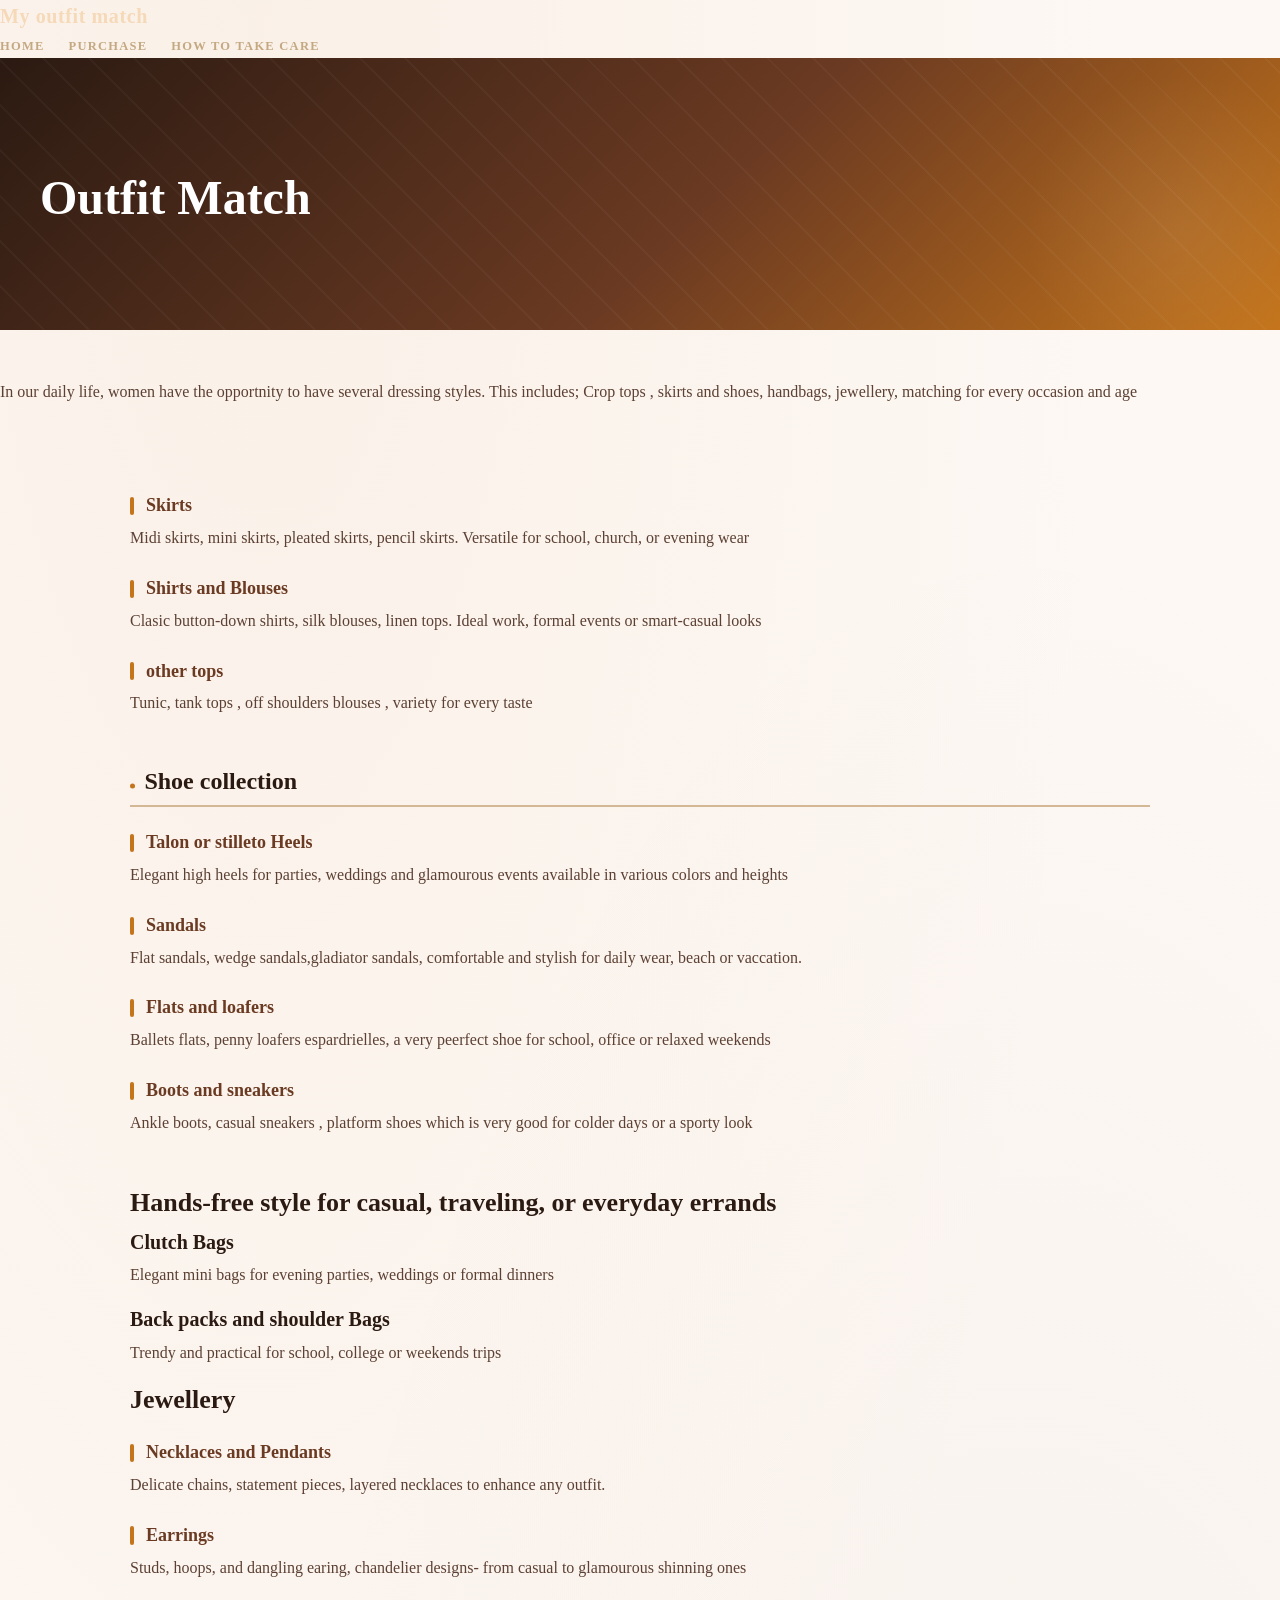
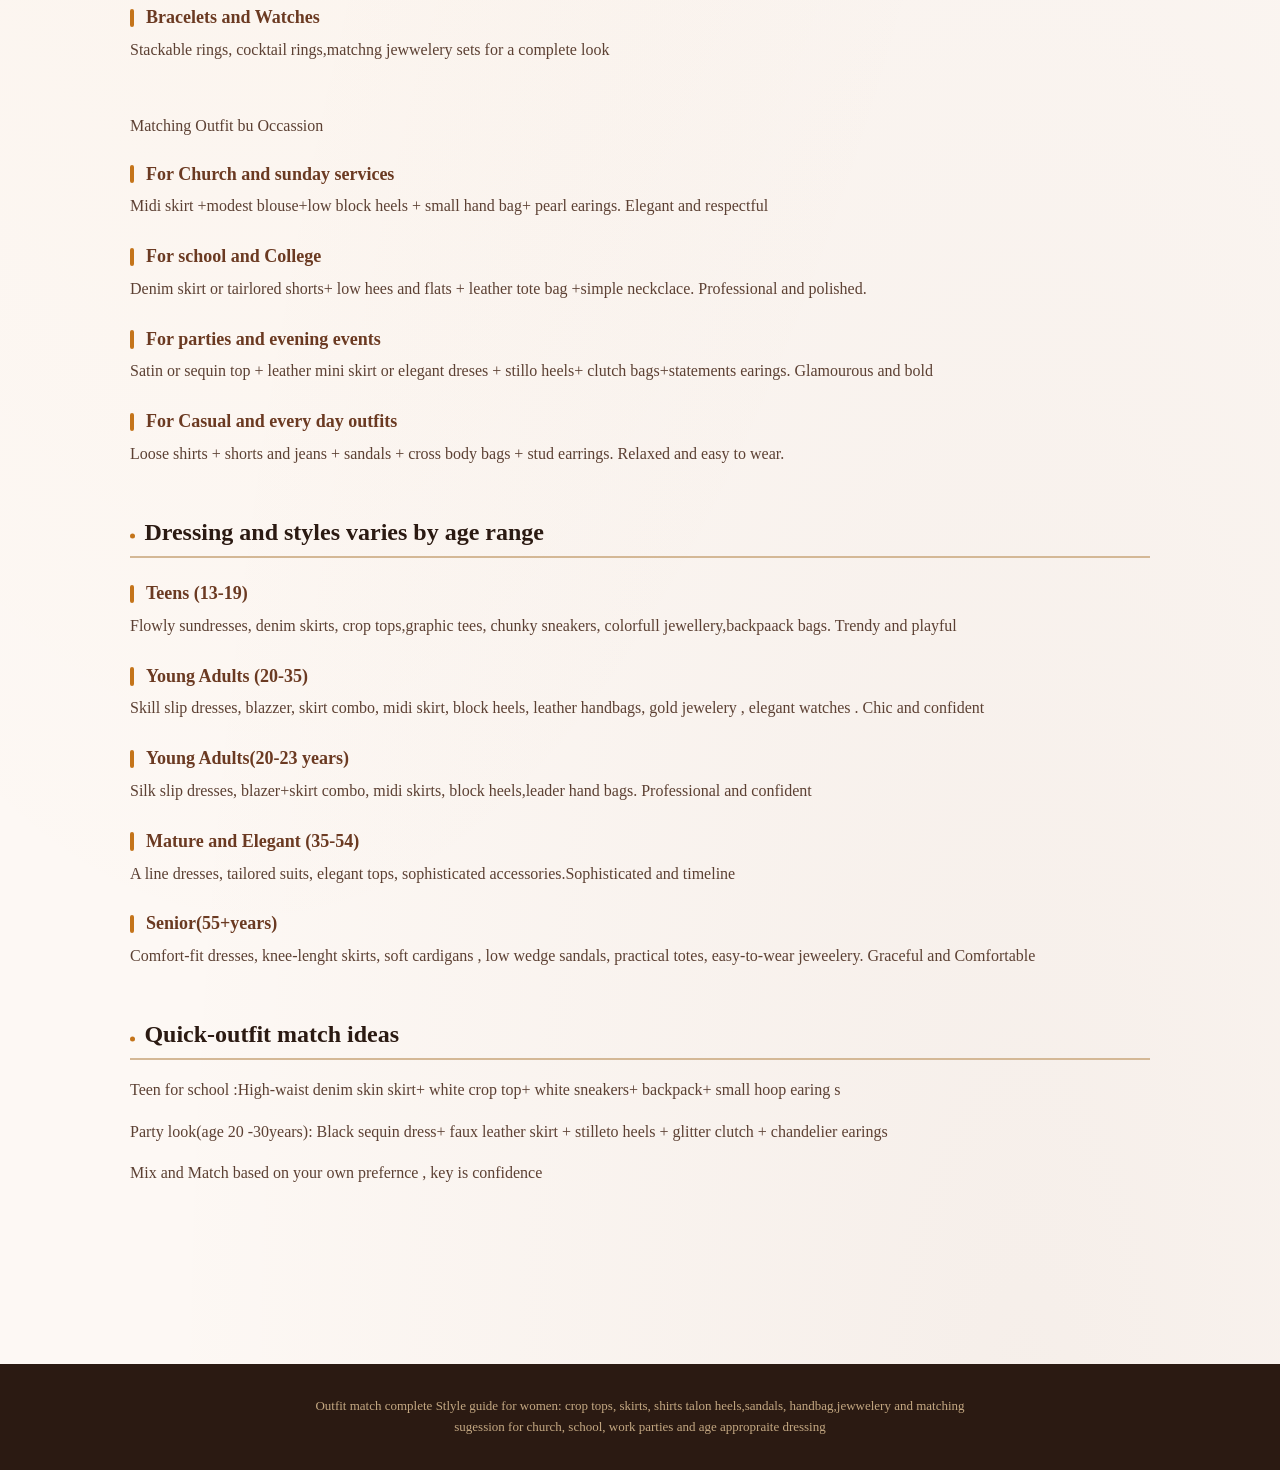
<file: index.html>
<!DOCTYPE html>
<html lang="eng">
    <head>
        <meta charset="UTF-8">
        <meta name="viewport" content="width=device-width, initial scale=1.0">
        <title> Outfit Match, Women's fashion </title>
        <link rel="stylesheet" href="style.css">

    </head>
    <body>
        <nav>
            <div class="logo"> My outfit match</div>
            <ul class="nav-link">
                <li><a href="index.html">Home</a></li>
                <li><a href="Purshase.html"> Purchase</a></li>
                <li><a href="howtotakecare.html"> How to take care</a></li>
               </div> 
            </ul>
        </nav>
        <section id="into">
            <h1>Outfit Match</h1>
        </section>
            <p> In our daily life, women have the opportnity to have several dressing  styles. This includes; Crop tops , skirts and shoes, handbags, jewellery, matching for every occasion and age</p>
            
        </header>
        <main>
            <section>
                <h3>Skirts</h3>
                <p>Midi skirts, mini skirts, pleated  skirts, pencil skirts. Versatile for school, church, or  evening  wear</p>
                <h3>Shirts and Blouses</h3>
                <p>Clasic button-down shirts, silk blouses, linen tops. Ideal work, formal events or smart-casual looks</p>
                <h3> other tops </h3>
                <p>Tunic, tank tops , off shoulders blouses , variety for every taste </p>
            </section>
            <section>
                <h2> Shoe collection </h2>
                <h3> Talon or stilleto Heels </h3>
                <p> Elegant high heels  for parties, weddings and glamourous events available in various colors and heights</p>
                <h3>Sandals</h3>
                <p>Flat sandals, wedge sandals,gladiator sandals, comfortable and stylish for daily wear, beach or vaccation.</p>
                <h3>Flats and loafers</h3>
                <p>Ballets flats, penny loafers espardrielles, a very peerfect shoe for school, office or relaxed weekends  </p>
                <h3>Boots and sneakers </h3>
                <p>Ankle boots, casual sneakers , platform shoes which is very good for colder days or a sporty look</p>
            </section>
             <h2>Hands-free style for casual, traveling, or everyday errands  </h2>
            </section>
            <h3>Clutch Bags</h3>
            <p>Elegant mini bags for evening parties, weddings or formal dinners</p>
            <h3>Back packs and shoulder Bags </h3>
            <p>Trendy and practical for school, college or weekends trips </p>
            </section>
             <h2>Jewellery</h2>
             <section>
                <h3>Necklaces and Pendants</h3>
                <p>Delicate chains, statement pieces, layered necklaces  to enhance any outfit.</p>
                <h3>Earrings</h3>
                <p>Studs, hoops, and dangling earing, chandelier designs- from  casual to glamourous shinning ones </p>
             
             <h3>Bracelets and Watches </h3>
             <p>Stackable rings, cocktail rings,matchng jewwelery sets for a complete look</p>
</section>
<section 

               
            <h2>Matching Outfit bu Occassion </h2>
            <h3> For Church and sunday services</h3>
            <p>Midi skirt +modest blouse+low block heels + small hand bag+ pearl earings. Elegant and respectful </p>
            <h3>For school and College </h3>
            <p> Denim skirt or tairlored shorts+ low hees and flats + leather tote bag +simple neckclace. Professional and polished.</p>
            <h3>For parties and evening events  </h3>
            <p>Satin or sequin top + leather mini skirt or elegant dreses + stillo heels+ clutch bags+statements earings. Glamourous and bold </p>
            <h3>For Casual and every day outfits</h3>
            <p>Loose shirts + shorts and jeans + sandals + cross body bags + stud earrings. Relaxed and easy to wear.</p>
            </section>
            <section>
                <h2>Dressing and styles varies by age range</h2>
                <h3>Teens (13-19)</h3>
                <p>Flowly sundresses, denim skirts, crop tops,graphic tees, chunky sneakers, colorfull jewellery,backpaack bags. Trendy and playful </p>
                <h3>Young Adults (20-35)</h3>
                <p>Skill slip dresses, blazzer, skirt combo, midi skirt, block heels, leather handbags, gold jewelery , elegant watches . Chic and confident</p>
                <h3>Young Adults(20-23 years)</h3>
                <p>Silk slip dresses, blazer+skirt combo, midi skirts, block heels,leader hand bags. Professional and confident</p>
                <h3>Mature  and Elegant (35-54)</h3>
                <p>A line dresses, tailored suits, elegant tops, sophisticated accessories.Sophisticated and timeline</p>
                <h3>Senior(55+years)</h3>
                <p>Comfort-fit dresses, knee-lenght skirts, soft cardigans , low  wedge sandals, practical totes, easy-to-wear jeweelery. Graceful and Comfortable </p>

            </section>
            <section>
                <h2>Quick-outfit match ideas</h2>
                <p>Teen for school :High-waist denim skin skirt+ white crop top+ white sneakers+ backpack+ small hoop earing s</p>
                <p>Party look(age 20 -30years): Black sequin dress+ faux leather skirt + stilleto heels + glitter clutch + chandelier earings</p>
                <p>Mix and Match based on your own prefernce , key is confidence </p>
            </section>




        </main>
        <footer>
            <p> Outfit match complete Stlyle guide for women: crop tops, skirts, shirts talon heels,sandals, handbag,jewwelery and matching sugession for church, school,  work parties  and age appropraite dressing </p>
        </footer>
    </body>
</html>
</file>
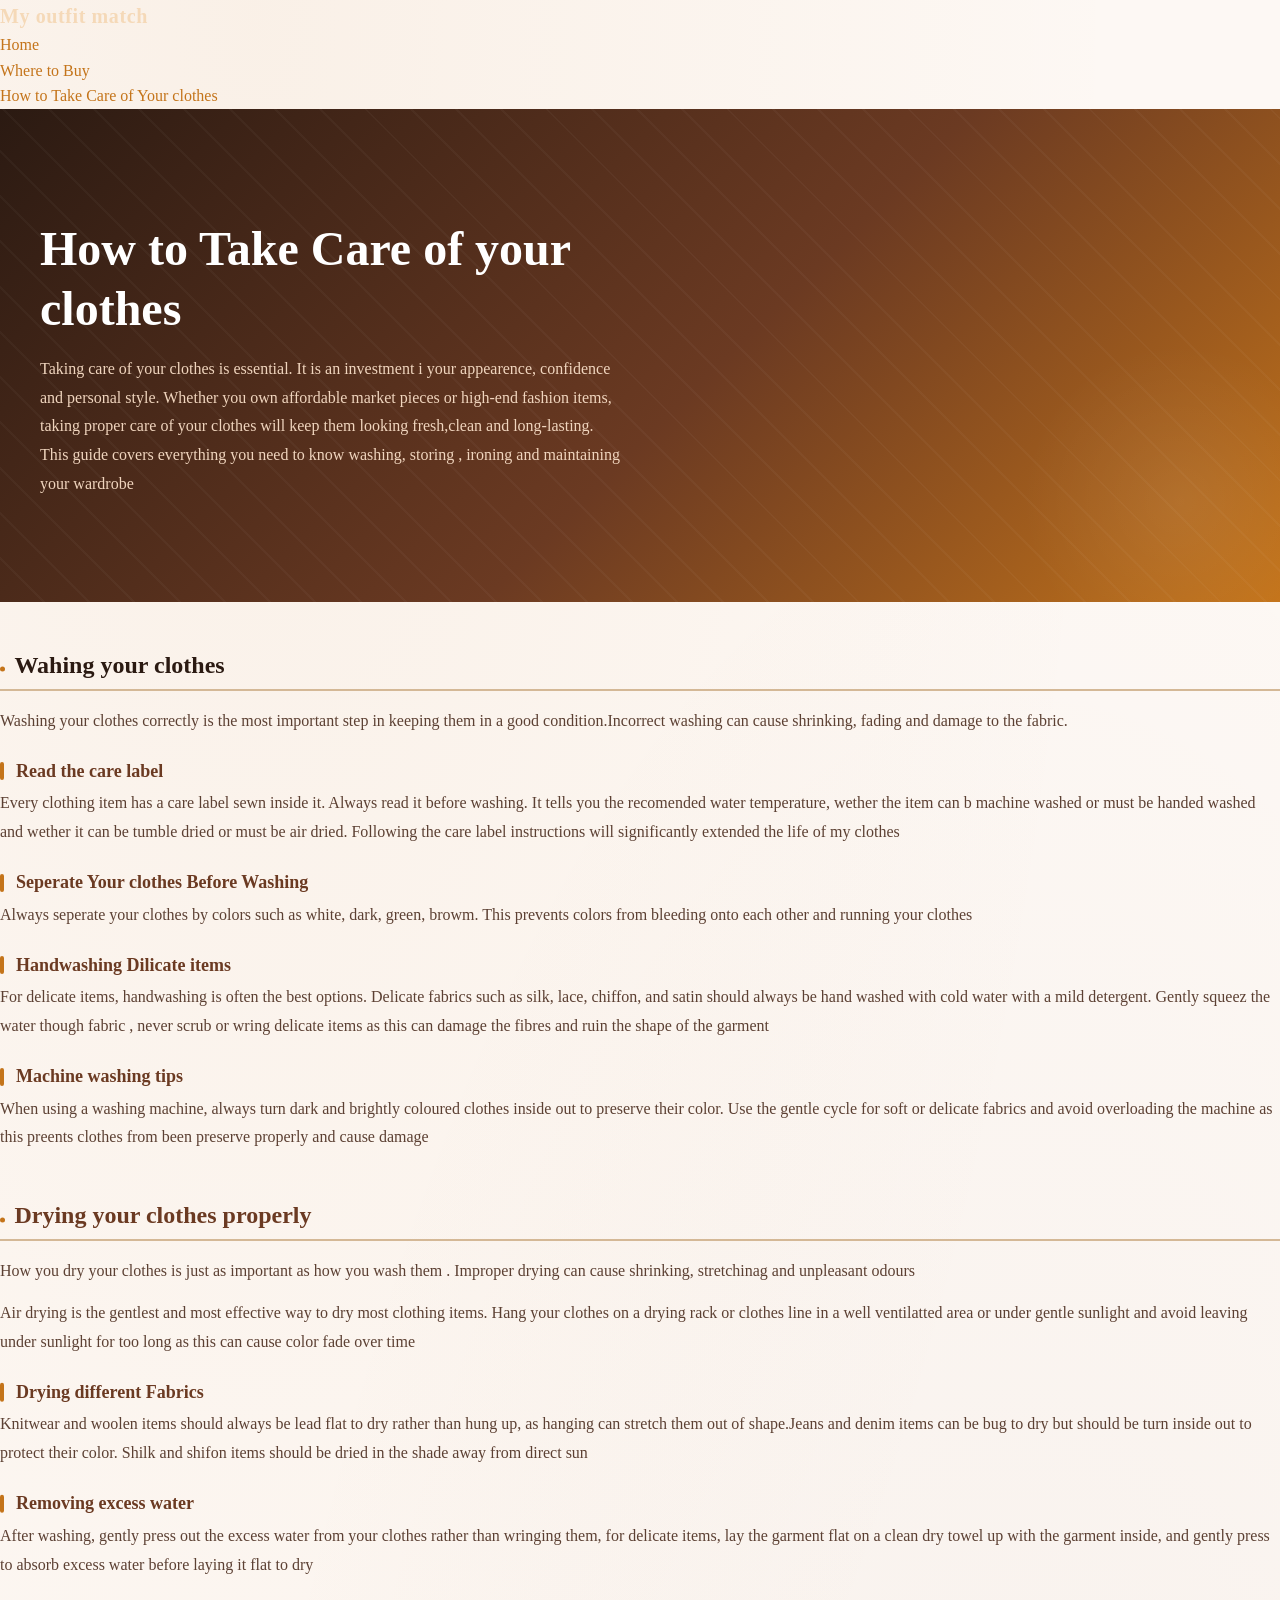
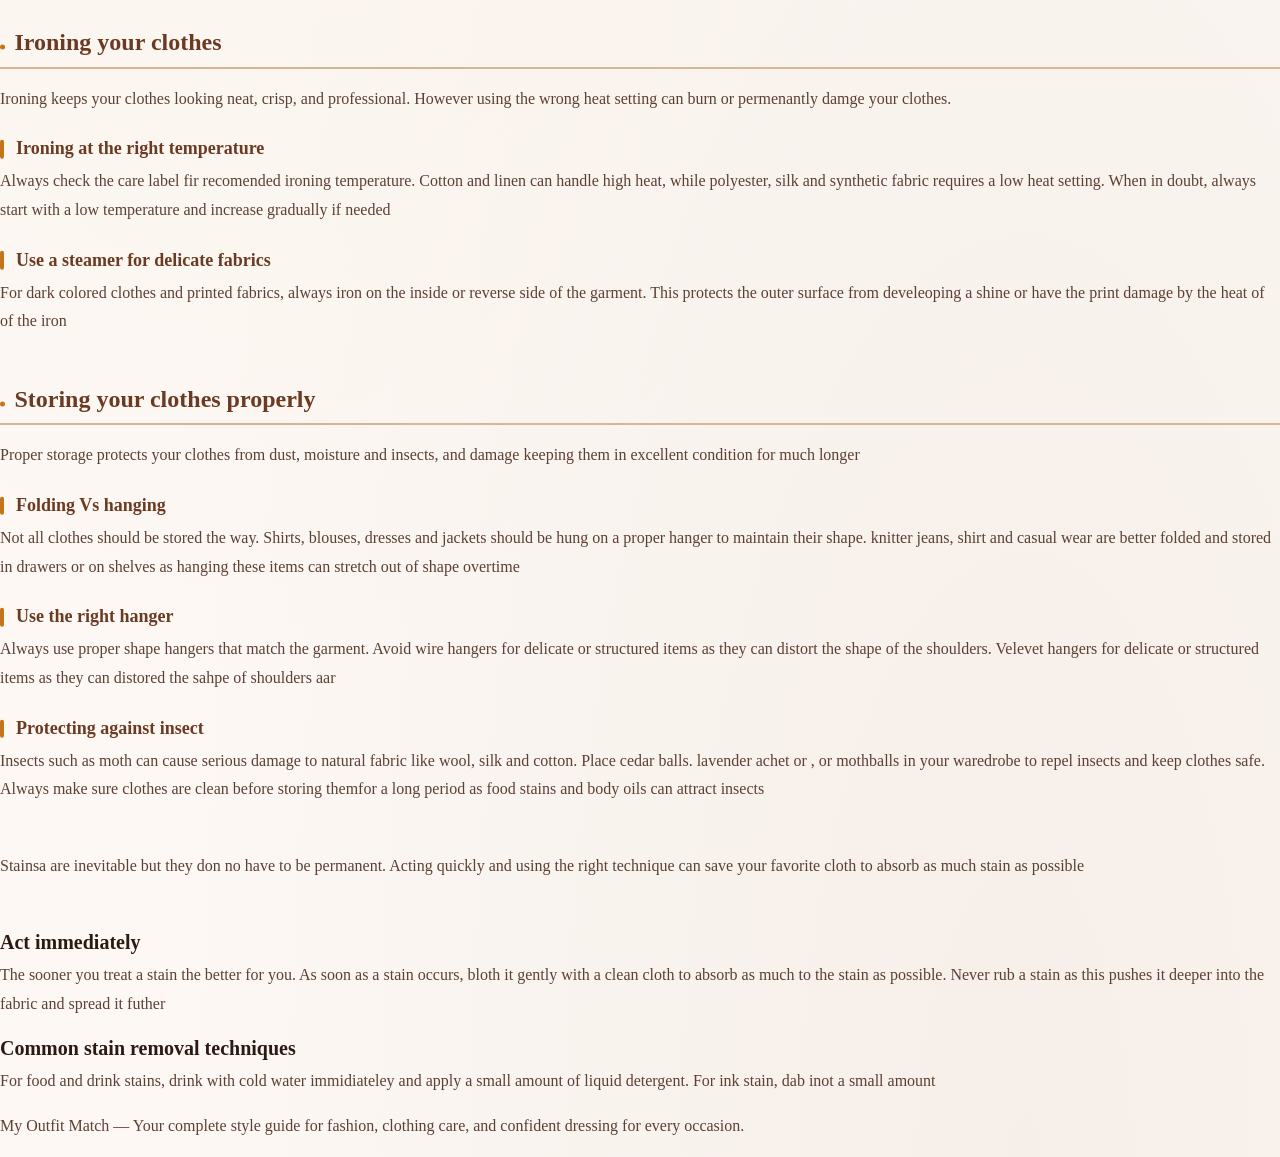
<file: howtotakecare.html>
<!Doctype html>
<html lang="en">
    <head>
        <meta charset="UTF-8">
        <meta name="viewport" content="width=device-width,initial scale=1.0">
        <title>How to Take care of your hair- my oufit match</title>
        <link rel="stylesheet" hrefstyle.css">
    </head>
    <body>
        <nav>
            <div class ="logo"> My outfit match</div>
            <ul class="nav.link">
                <li><a href="index.html">Home</a></li>
                <li><a href="Purshase.html">Where to Buy</a></li>
                <li><a href="howtotakecare.html">How to Take Care of Your clothes</a></li>

        </nav>
        <section id="intro">
            <h1>How to Take Care of your clothes </h1>
            <link rel="stylesheet" href="style.css">
            <p> Taking care of your clothes is essential. It is an investment i your appearence, confidence and personal style.
                Whether you own affordable market pieces or high-end fashion items, taking proper care of your clothes will keep them looking fresh,clean and long-lasting. This guide covers everything you need to know washing, storing , ironing and maintaining your wardrobe 
            </p>


        </section>
        <section id="washing ">
            <h2>Wahing your clothes </h2>
            <p> Washing your clothes correctly is the most important step in keeping them in a good condition.Incorrect washing can cause shrinking, fading and damage to the fabric.</p>
            <h3>Read the care label </h3>
            <p>Every clothing item has a care label sewn inside it. Always read it before washing. It tells you the recomended water temperature, wether the item can b machine washed or must be handed washed and wether it can be tumble dried or must be air dried. Following the care label instructions will significantly extended the life of my clothes </p>
            <h3>Seperate Your clothes Before Washing</h3>
            <p>Always seperate your clothes by colors such as white, dark, green, browm. This prevents colors from bleeding onto each other and running your clothes </p>
            <h3> Handwashing Dilicate items</h3>
            <p> For delicate items, handwashing is often the best options. Delicate fabrics such as silk, lace, chiffon, and satin should  always be hand washed with cold water with a mild detergent. Gently squeez the water though  fabric , never scrub or wring delicate items as this can damage the fibres and ruin the shape of the garment </p>
            <h3> Machine washing tips</h3>
            <p>When using a washing machine, always turn dark and brightly coloured clothes inside out to preserve their color. Use the gentle cycle for soft or delicate fabrics and avoid overloading the machine as this preents clothes from been preserve properly and cause damage </p>

        </section>
        <section id="drying">
            <h2> Drying your clothes properly </h2>
            <p>How you dry your clothes is just as important as how you wash them . Improper drying can cause shrinking, stretchinag and unpleasant odours</p>
            <p>Air drying is the gentlest and most effective way to dry most clothing items. Hang your clothes on a drying rack or clothes line in a well ventilatted area or under gentle sunlight and avoid 
                leaving under sunlight for too long as this can cause color fade over time </p>
                <h3>Drying different Fabrics</h3>
                <p>Knitwear and woolen items should always be lead flat to dry rather than hung up, as hanging can stretch them out of shape.Jeans and denim items can be bug to dry but should be turn inside out to protect their color. Shilk and shifon items should be dried in the shade away from direct sun</p>
                <h3> Removing excess water </h3>
                <p>After washing, gently press out the excess water from your clothes rather than wringing them, for delicate items, lay the garment flat on a clean dry towel up with the garment inside, and gently press to absorb excess water before laying it flat to dry </p>

        </section>
        <section id="ironing">
            <h2> Ironing your clothes </h2>
            <p> Ironing keeps your clothes looking neat, crisp, and professional. However using the wrong heat setting can burn or permenantly damge your clothes.</p>
            <h3>Ironing at the right temperature</h3>
            <p>Always check the care label fir recomended ironing temperature. Cotton and linen can handle high heat, while polyester, silk and synthetic fabric requires a low heat setting. When in doubt, always start with a low temperature and increase gradually if needed</p>
            <h3>Use a steamer for delicate fabrics</h3>
            <p>For dark colored clothes and printed fabrics, always iron on the inside or reverse side of the garment. This protects the outer surface from develeoping a shine or have the print damage by the heat of of the iron</p>

        </section>
        <section id="storing">
            <h2>Storing your clothes properly</h2>
            <p>Proper storage protects your clothes from dust, moisture and insects, and damage keeping them in excellent 
        condition for much longer
            </p>
<h3>Folding Vs hanging</h3>
<p>Not all clothes should be stored the way. Shirts, blouses, dresses and jackets should be hung on a proper hanger to maintain their shape. 
    knitter jeans, shirt and casual wear are better folded and stored in drawers or on shelves as hanging these items can stretch out of shape overtime
</p>
<h3>Use the right hanger </h3>
<p> Always use proper shape hangers that match the garment. Avoid wire hangers for delicate or structured items as they can distort the shape of the shoulders.
     Velevet hangers for delicate or structured items as they can distored the sahpe of shoulders
 aar
</p>
<h3>Protecting against insect</h3>
<p>Insects such as moth can cause serious damage to natural fabric like wool, silk and cotton. Place cedar balls. lavender achet or , or mothballs in your waredrobe to repel insects and keep clothes safe. 
    Always make sure clothes are clean before storing themfor a long period as food stains and body oils can attract insects
     </p>

        </section>
        <section id="stains">
            <p>Stainsa are inevitable but they don no have to be permanent. Acting quickly and using the right technique can save your favorite cloth to absorb as much stain as possible </p>
        </section>
        <h3>Act immediately</h3>
        <p>The sooner you treat a stain the better for you. As soon as a stain occurs, bloth it gently with a clean cloth to absorb as much to the stain as possible. Never rub a stain as this pushes it deeper into the fabric and  spread it futher</p>
        <h3>Common stain removal techniques</h3>
        <p>For food and drink stains, drink with cold water immidiateley and apply a small amount of liquid detergent. For ink stain, dab inot a small amount </p>
        
            <p>My Outfit Match — Your complete style guide for fashion, clothing care, and confident dressing for every occasion.</p>

    </body>
</html>
</file>
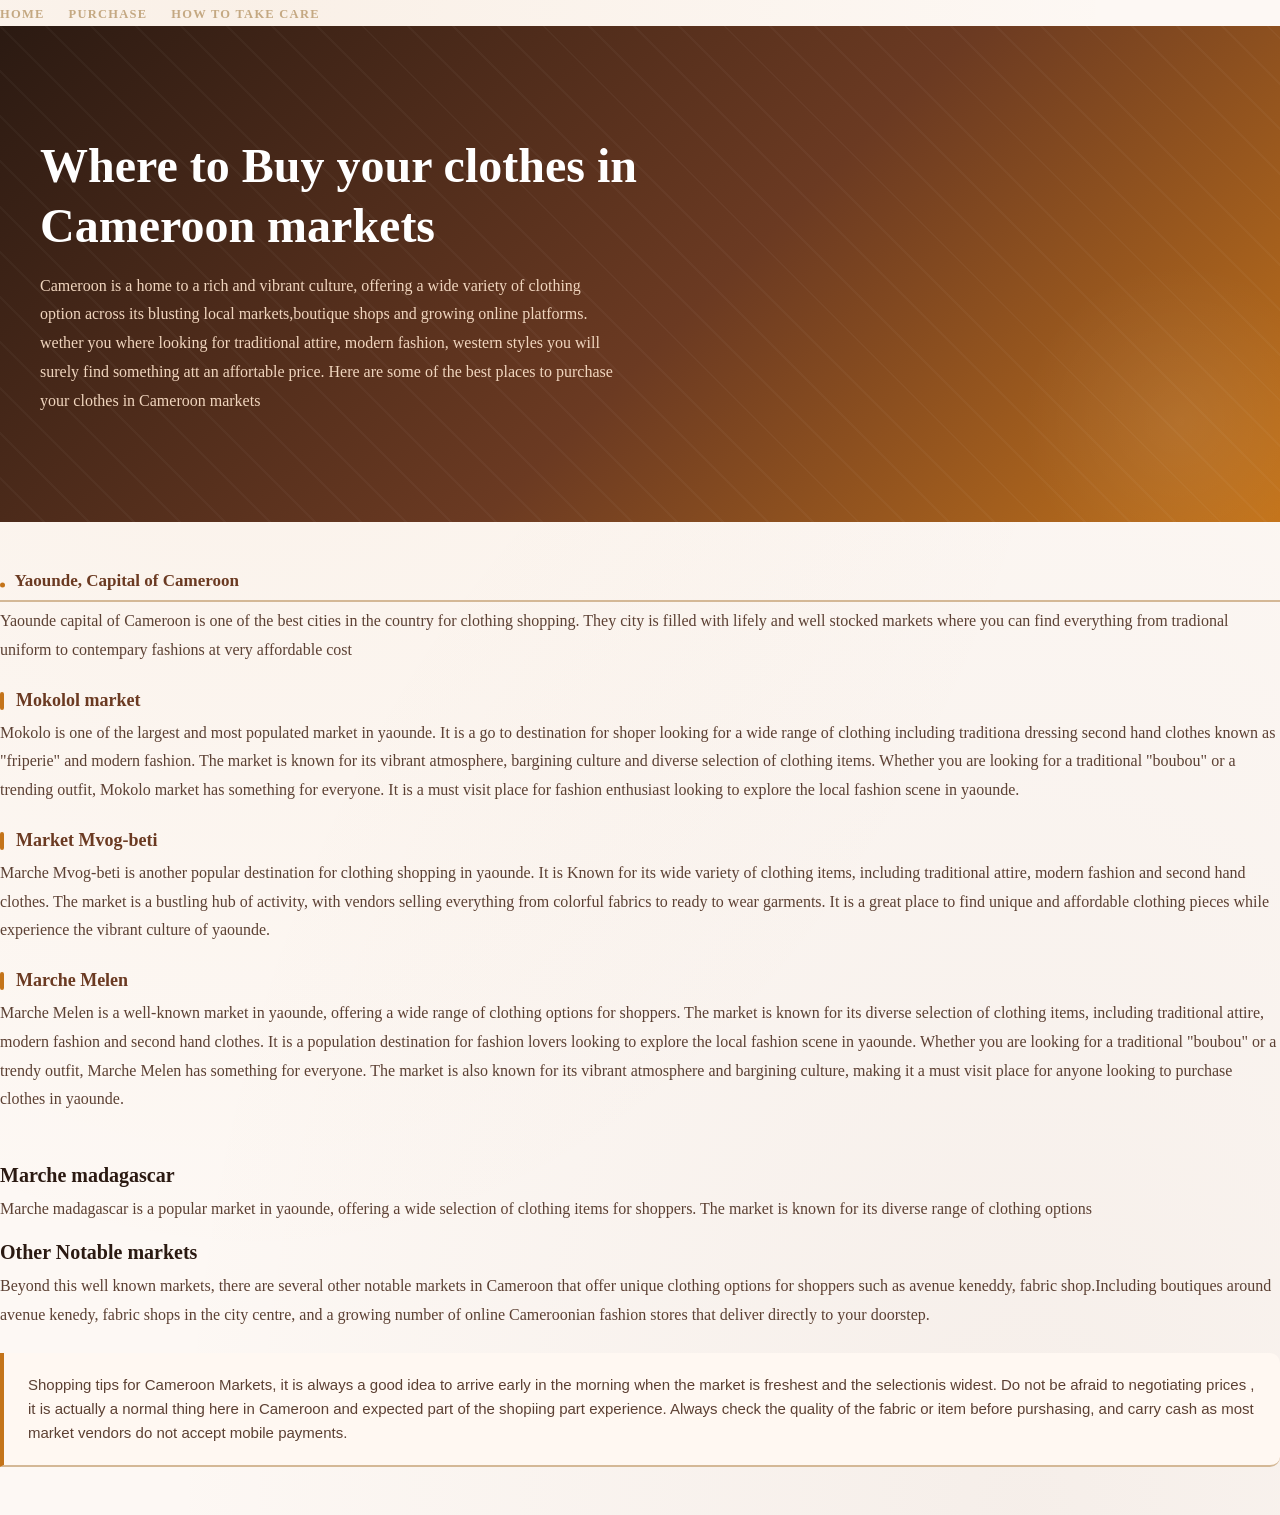
<file: Purshase.html>
<!DOCTYPE html>
<html lang="eng">
    <head>
        <meta charset="UT-8">
        <meta name="viewport" content="width=device-width, initial scale=1.0">
        <title> Places to purchase your clother in Camerron market</title>
        <link rel="stylesheet" href="style.css">

    </head>
    <body>
        <nav>
            
            <ul class="nav-link">
                <li><a href="index.html">Home</a></li>
                <li><a href="Purshase.html">Purchase</a></li>
                <li><a href="howtotakecare.html"> How to take care</a></li>

            </ul>
        </nav>
        <section id="intro">
            <h1>Where to Buy your clothes in Cameroon markets</h1>
            <p>Cameroon is a home to a rich and vibrant culture, offering a wide variety of clothing option across its blusting local markets,boutique shops and growing online platforms.
                wether you where looking for traditional attire, modern fashion, western styles you will surely find something att an affortable price. Here are some of the best places to purchase your clothes in Cameroon markets</p>

            </p>
        </section>
        <section id="yaounde">
            <h2>Yaounde, Capital of Cameroon</h2>
            <p> Yaounde capital of Cameroon is one of the best cities in the country for clothing shopping. They city is filled with lifely and well stocked markets where you can find everything from tradional uniform to contempary fashions at very affordable cost</p>
            <h3> Mokolol market</h3>
            <p>Mokolo is one of the largest and most populated market in yaounde. It is a go to destination for shoper looking for a wide range of clothing including traditiona dressing
                second hand clothes known as "friperie" and modern fashion. The market is known for its vibrant atmosphere, bargining culture and diverse selection of clothing items. Whether you are looking for a 
                traditional "boubou" or a trending outfit, Mokolo market has 
                something for everyone. It is a must visit place for fashion 
                enthusiast looking to explore the local fashion
                scene in yaounde.</p>
                <h3>Market Mvog-beti</h3>
                <p>Marche  Mvog-beti is another popular destination
                    for clothing shopping in yaounde. It is Known
                    for its wide variety of clothing items, including traditional attire, modern fashion and second hand clothes. The market is a bustling hub of activity, with vendors selling everything from colorful fabrics to ready to wear garments. It is a great place to find unique and affordable clothing pieces while experience
                    the vibrant culture of yaounde.</p>
  <h3>Marche Melen </h3>
  <p>Marche Melen is a well-known market in yaounde,
    offering a wide range of clothing
    options for shoppers. The market is known for its
    diverse selection of clothing items, including traditional
    attire, modern fashion and second hand clothes. It is a population destination for fashion lovers looking to explore the local fashion scene in yaounde. Whether you are looking for a traditional "boubou" or a trendy outfit, Marche Melen has something for everyone. The market is also known for its vibrant atmosphere and bargining culture, making it a must visit place for anyone looking to purchase clothes in yaounde.</p>
  </section>
  <h3> Marche madagascar</h3>
  <p> Marche madagascar is a popular market in yaounde, offering a wide selection of clothing items for shoppers. The 
    market is known for its diverse range of clothing options</p>
    <h3>Other Notable markets </h3>
    <p>Beyond this well known markets, there are several other notable markets in Cameroon that offer unique clothing options for shoppers such as avenue keneddy, fabric shop.Including boutiques around avenue kenedy, fabric shops in the city centre, and a growing number of online Cameroonian fashion stores that deliver directly to your doorstep.</p>
</p>

        </section>
        <section id="tips">
            <h2> Shopping tips for Cameroon Markets, it is always a good idea to arrive early in the morning when the market is freshest  and the selectionis widest. Do not be afraid to negotiating prices , it is actually a normal thing here in Cameroon  and expected part of the shopiing part experience. Always check the quality of the fabric or item before purshasing, and carry cash as most market vendors do not accept mobile payments.</h2>

    </body>
</html>
</file>
<file: style.css>
:root {
    --coffee-brown:     #2b1a12;
    --brown:            #6b3a22;
    --orange:           #c4741a;
    --chocolate-brown:  #9b4f2e;
    --earth-brown:      #5c4033;
    --tan:              #c4a882;
    --cream:            #f5d9b8;
    --sand:             #f0d5be;
    --cream-white:      #fdf8f4;
    --white:            #ffffff;
    --tint:             #fff8f2;
    --border:           #e8d5c0;
    --border-dark:      #d4b896;
      --shadow-soft:      rgba(43, 26, 18, 0.10);
    --shadow-medium:    rgba(43, 26, 18, 0.18);
}
 

*, *::before, *::after {
    box-sizing: border-box;
    margin: 0;
    padding: 0;
}
 
 */
html {
    scroll-behavior: smooth;
    scroll-padding-top: 68px; 
}
 
body {
    font-family: Georgia, 'Times New Roman', Times, serif;
    background-color: var(--cream-white);
    color: var(--earth-brown);
    line-height: 1.6;
    min-height: 100vh;
    
    background-image: radial-gradient(ellipse at 20% 0%, rgba(196,116,26,0.06) 0%, transparent 60%),
 radial-gradient(ellipse at 80% 100%, rgba(107,58,34,0.05) 0%, transparent 60%);
}
 

h1, h2, h3, h4 {
    font-family: 'Playfair Display', serif;
    font-weight: 700;
    line-height: 1.3;
    color: var(--coffee-brown);
}
 
h1 { font-size: 40px;  margin-bottom: 0.75rem; }
h2 { font-size: 26px;  margin-bottom: 0.6rem;  }
h3 { font-size: 20px;  margin-bottom: 0.4rem;  }
h4 { font-size: 15px;  margin-bottom: 0.3rem;  }
 

p {
    margin-bottom: 1em;
    color: var(--earth-brown);
    line-height: 1.8;
}
 
a {
    color: var(--orange);
    text-decoration: none;
    transition: color 0.2s ease;
}
 
a:hover {
    color: var(--chocolate-brown);
}
 
 */
nav {
    background-color: var(--coffee-brown);
    padding: 0 2.5rem;
    display: flex;
    align-items: center;
    justify-content: space-between;
    height: 62px;
    position: sticky;
    top: 0;
    z-index: 100;
    box-shadow: 0 2px 8px rgba(0, 0, 0, 0.15);

    transition: box-shadow 0.35s ease, background-color 0.35s ease;
}
 
nav.scrolled {
    background-color: #1a0f09;
    box-shadow: 0 4px 20px rgba(0, 0, 0, 0.38);
}
 
.logo {
    font-family: 'Playfair Display', serif;
    font-size: 20px;
    font-weight: 700;
    color: var(--cream);
    letter-spacing: 0.03em;
    transition: opacity 0.2s ease, letter-spacing 0.3s ease;
    cursor: default;
    user-select: none;
}
 
.logo:hover {
    opacity: 0.82;
    letter-spacing: 0.06em;
}
 
.nav-link {
    list-style: none;
    display: flex;
    gap: 1.5rem;
}
 
.nav-link a {
    color: var(--tan);
    font-size: 12.5px;
    font-weight: 700;
    letter-spacing: 0.1em;
    text-transform: uppercase;
    text-decoration: none;
    padding: 0.3em 0;
    position: relative;
    transition: color 0.25s ease;
}
 
.nav-link a::after {
    content: '';
    position: absolute;
    bottom: -3px;
    left: 0;
    width: 0;
    height: 2px;
    background-color: var(--orange);
    border-radius: 1px;
    transition: width 0.32s ease;
}
 
.nav-link a:hover {
    color: var(--cream);
}
 
.nav-link a:hover::after {
    width: 100%;
}
 
.nav-link a.active {
    color: var(--cream);
}
 
.nav-link a.active::after {
    width: 100%;
}
 
#into,
#intro {
    background: linear-gradient(
        135deg,
        var(--coffee-brown) 0%,
        var(--brown)        55%,
        var(--orange)       100%
    );
    padding: 110px 2.5rem 90px;
    position: relative;
    overflow: hidden;
    animation: heroRise 1s cubic-bezier(0.22, 1, 0.36, 1) both;
}
 
@keyframes heroRise {
    from { opacity: 0; transform: translateY(32px); }
    to   { opacity: 1; transform: translateY(0);    }
}
 
#into::before,
#intro::before {
    content: '';
    position: absolute;
    inset: 0;
    background: repeating-linear-gradient(
        45deg,
        transparent,
        transparent             30px,
        rgba(255,255,255,0.03)  30px,
        rgba(255,255,255,0.03)  32px
    );
    pointer-events: none;
}
 
#into::after,
#intro::after {
    content: '';
    position: absolute;
    bottom: -60px;
    right: -60px;
    width: 320px;
    height: 320px;
    background: radial-gradient(circle, rgba(255,255,255,0.07) 0%, transparent 70%);
    pointer-events: none;
}
 
#into h1,
#intro h1 {
    color: var(--white);
    font-size: 48px;
    max-width: 640px;
    line-height: 1.25;
    position: relative;
    animation:  1s cubic-bezier(0.22, 1, 0.36, 1) 0.15s both;
}
 
#into p,
#intro p {
    color: var(--sand);
    font-size: 16px;
    max-width: 580px;
    line-height: 1.8;
    position: relative;
    margin-top: 1rem;
    animation:1s cubic-bezier(0.22, 1, 0.36, 1) 0.3s both;
}
 
main {
    max-width: 1100px;
    margin: 0 auto;
    padding: 3rem 2.5rem 4rem;
}
 

section {
    margin-bottom: 3rem;
    animation: fadeUp 0.65s ease both;
    animation-timeline: view();
    animation-range: entry 0% entry 22%;
}
 
@keyframes fadeUp {
    from { opacity: 0; transform: translateY(22px); }
    to   { opacity: 1; transform: translateY(0);    }
}
 
section h2 {
    font-size: 24px;
    color: var(--coffee-brown);
    margin-top: 2rem;
    margin-bottom: 1rem;
    padding-bottom: 0.5rem;
    border-bottom: 2px solid var(--border-dark);
    position: relative;
    padding-left: 0.9rem;
}
 
section h2::before {
    content: '';
    position: absolute;
    left: 0;
    top: 50%;
    transform: translateY(-50%);
    width: 5px;
    height: 5px;
    border-radius: 50%;
    background-color: var(--orange);
}
 
section h3 {
    font-size: 18px;
    color: var(--brown);
    margin-top: 1.5rem;
    margin-bottom: 0.4rem;
    position: relative;
    padding-left: 1rem;
}
 
section h3::before {
    content: '';
    position: absolute;
    left: 0;
    top: 50%;
    transform: translateY(-50%);
    width: 4px;
    height: 78%;
    background-color: var(--orange);
    border-radius: 2px;
}
 
section p {
    color: var(--earth-brown);
    line-height: 1.8;
    margin-bottom: 0.8rem;
}
 
.card {
    background: var(--white);
    border: 1px solid var(--border);
    border-radius: 14px;
    padding: 1.75rem 2rem;
    box-shadow: 0 2px 8px var(--shadow-soft);
    transition: transform 0.28s ease, box-shadow 0.28s ease;
    animation: fadeUp 0.65s ease both;
    animation-timeline: view();
    animation-range: entry 0% entry 20%;
}
 
.card:hover {
    transform: translateY(-5px);
    box-shadow: 0 10px 28px var(--shadow-medium);
}
.card-accent {
    border-left: 4px solid var(--orange);
    border-radius: 0 14px 14px 0;
}
 
#tips h2 {
    font-family: 'Lato', sans-serif;
    font-size: 15px;
    font-weight: 400;
    line-height: 1.6;
    color: var(--earth-brown);
    background-color: var(--tint);
    border-left: 4px solid var(--orange);
    border-radius: 0 10px 10px 0;
    padding: 1.25rem 1.5rem;
    margin-top: 1.5rem;
    padding-left: 1.5rem;
}
 
#tips h2::before {
    display: none;
}
 
#yaounde h2 {
    color: var(--brown);
    font-family: 'Playfair Display', serif;
    font-size: 17px;
    margin-top: 1.5rem;
    margin-bottom: 0.35rem;
}
 

#washing h2,
#drying h2,
#ironing h2,
#storing h2,
#stain h2 {
    color: var(--brown);
}
 
#washing h3,
#drying h3,
#ironing h3,
#storing h3,
#stain h3 {
    color: var(--brown);
    position: relative;
    padding-left: 1rem;
}
 
#washing h3::before,
#drying h3::before,
#ironing h3::before,
#storing h3::before,
#stain h3::before {
    content: '';
    position: absolute;
    left: 0;
    top: 50%;
    transform: translateY(-50%);
    width: 4px;
    height: 80%;
    background-color: var(--orange);
    border-radius: 2px;
}
 

hr {
    border: none;
    border-top: 1px solid var(--border);
    margin: 2.5rem 0;
}
 
.scroll-bar {
    position: fixed;
    top: 0;
    left: 0;
    height: 3px;
    width: 0%;
    background: linear-gradient(to right, var(--orange), var(--cream));
    z-index: 200;
    transition: width 0.1s linear;
}
 
footer {
    background-color: var(--coffee-brown);
    padding: 2rem 2.5rem;
    text-align: center;
    margin-top: 4rem;
    animation: fadeUp 0.65s ease both;
    animation-timeline: view();
    animation-range: entry 0% entry 30%;
}
 
footer p {
    color: var(--tan);
    font-size: 13px;
    line-height: 1.6;
    margin: 0 auto;
    max-width: 700px;
}
 
@media (max-width: 768px) {
    nav {
        padding: 0.75rem 1.25rem;
        height: auto;
        flex-wrap: wrap;
        gap: 0.5rem;
    }
 
    .nav-link {
        gap: 0.85rem;
        flex-wrap: wrap;
    }
 
    #into,
    #intro {
        padding: 3rem 1.25rem 2.5rem;
    }
 
    #into h1,
    #intro h1 {
        font-size: 30px;
        max-width: 100%;
    }
 
    main {
        padding: 2rem 1.25rem 2.5rem;
    }
 
    .card {
        padding: 1.25rem 1.25rem;
    }
}
</file>
